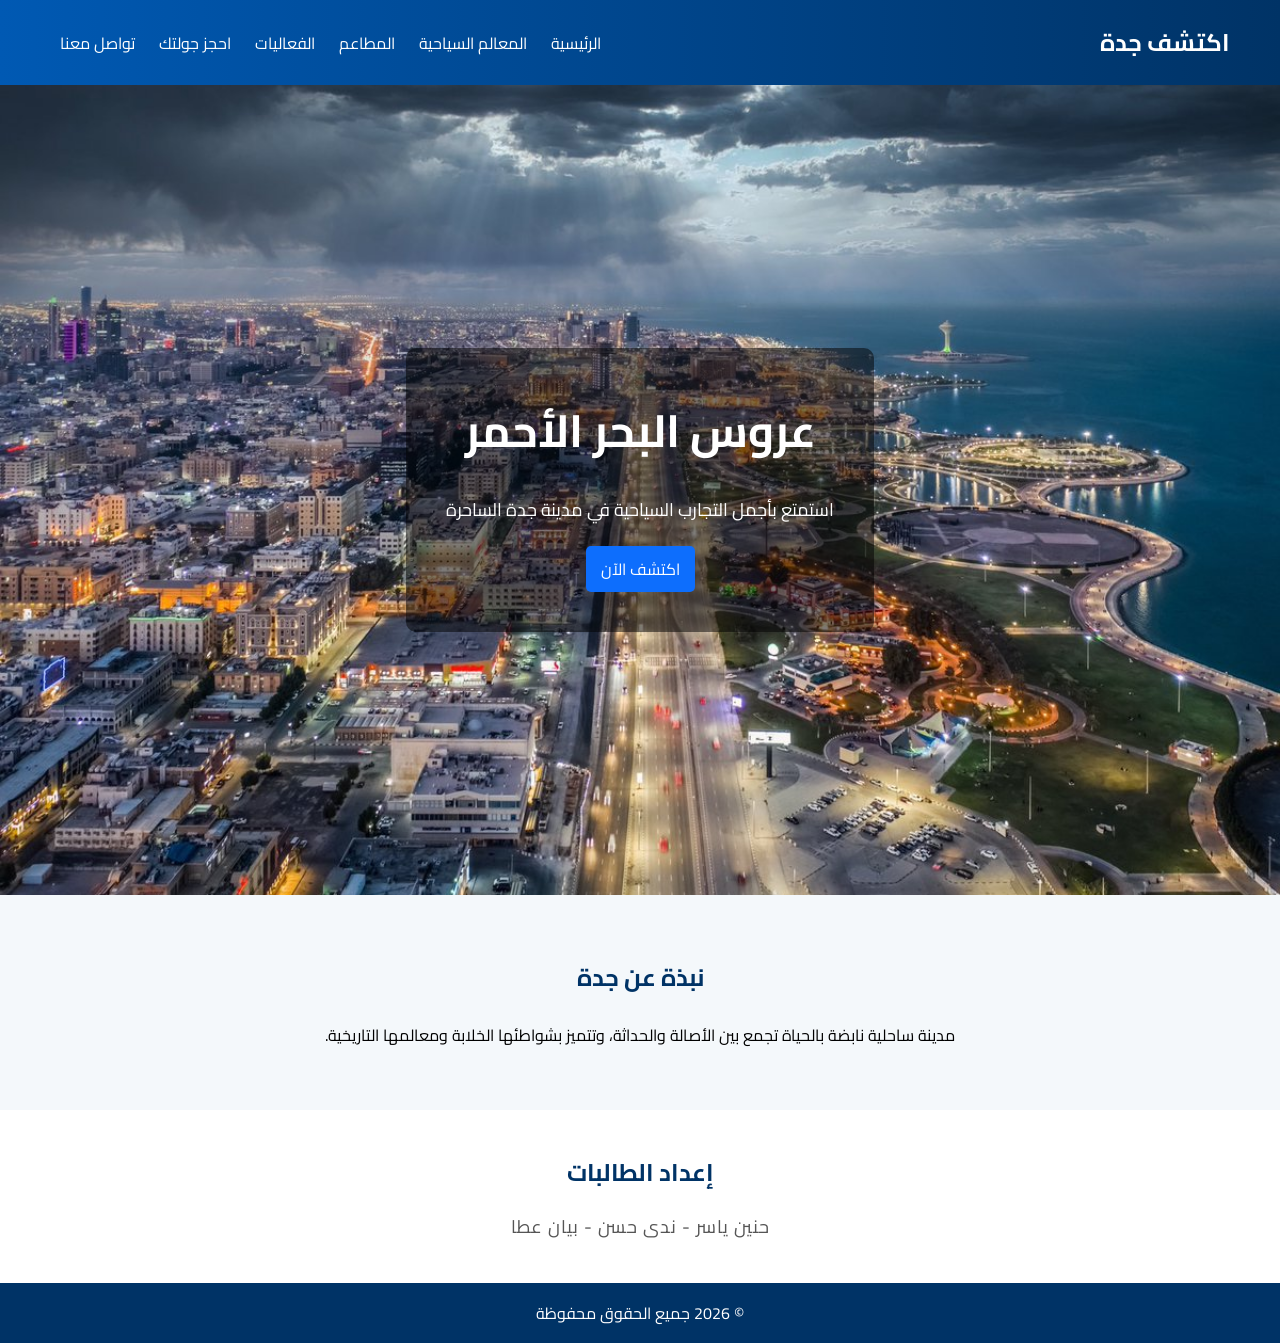
<file: index.html>
<!DOCTYPE html>
<html lang="ar">
<head>
    <meta charset="UTF-8">
    <title>اكتشف جدة</title>
    <link rel="stylesheet" href="style.css">
</head>
<body>

<header>
    <div class="logo">اكتشف جدة</div>
    <nav>
        <a href="index.html">الرئيسية</a>
        <a href="attractions.html">المعالم السياحية</a>
        <a href="restaurants.html">المطاعم</a>
        <a href="events.html">الفعاليات</a>
        <a href="book.html">احجز جولتك</a>
        <a href="contact.html">تواصل معنا</a>
    </nav>
</header>

<section class="hero">
    <div class="hero-content">
        <h1>عروس البحر الأحمر</h1>
        <p>استمتع بأجمل التجارب السياحية في مدينة جدة الساحرة</p>
        <a href="attractions.html" class="btn">اكتشف الآن</a>
    </div>
</section>

<section class="about">
    <h2>نبذة عن جدة</h2>
    <p>
        مدينة ساحلية نابضة بالحياة تجمع بين الأصالة والحداثة،
        وتتميز بشواطئها الخلابة ومعالمها التاريخية.
    </p>
</section>
<section class="team">
    <h2>إعداد الطالبات</h2>
    <p class="team-names">
        حنين ياسر - ندى حسن - بيان عطا
    </p>
</section>
<footer>
    <p>© 2026 جميع الحقوق محفوظة</p>
</footer>

</body>
</html>
</file>
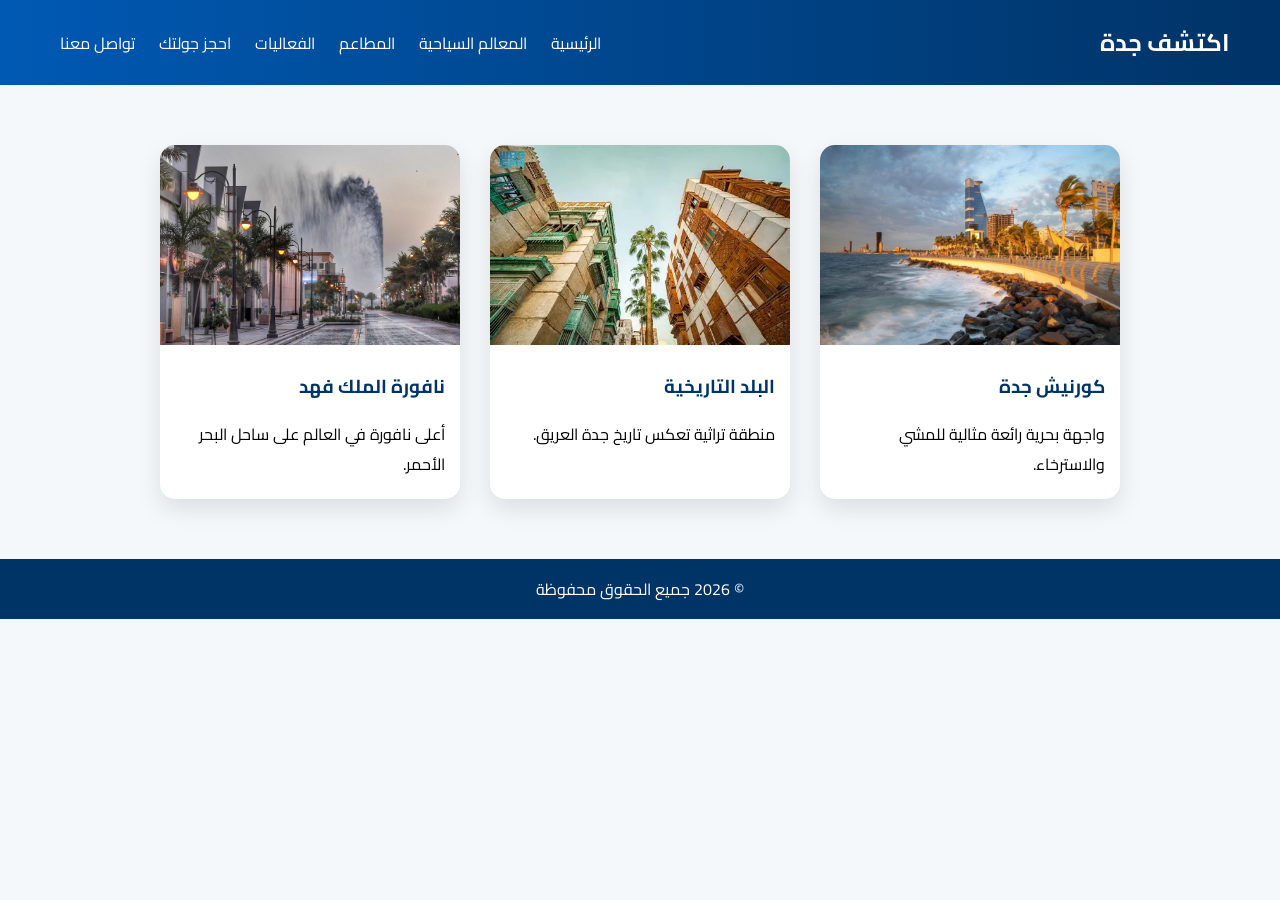
<file: attractions.html>
<!DOCTYPE html>
<html lang="ar">
<head>
    <meta charset="UTF-8">
    <title>المعالم السياحية</title>
    <link rel="stylesheet" href="style.css">
</head>
<body>

<header>
    <div class="logo">اكتشف جدة</div>
    <nav>
        <a href="index.html">الرئيسية</a>
        <a href="attractions.html">المعالم السياحية</a>
        <a href="restaurants.html">المطاعم</a>
        <a href="events.html">الفعاليات</a>
        <a href="book.html">احجز جولتك</a>
        <a href="contact.html">تواصل معنا</a>
    </nav>
</header>

<section class="cards-container">

    <div class="card">
        <img src="images/corniche.jpg" alt="كورنيش جدة">
        <h3>كورنيش جدة</h3>
        <p>واجهة بحرية رائعة مثالية للمشي والاسترخاء.</p>
    </div>

    <div class="card">
        <img src="images/albalad.jpg" alt="البلد">
        <h3>البلد التاريخية</h3>
        <p>منطقة تراثية تعكس تاريخ جدة العريق.</p>
    </div>

    <div class="card">
        <img src="images/fountain.jpg" alt="نافورة الملك فهد">
        <h3>نافورة الملك فهد</h3>
        <p>أعلى نافورة في العالم على ساحل البحر الأحمر.</p>
    </div>

</section>

<footer>
    <p>© 2026 جميع الحقوق محفوظة</p>
</footer>

</body>
</html>
</file>
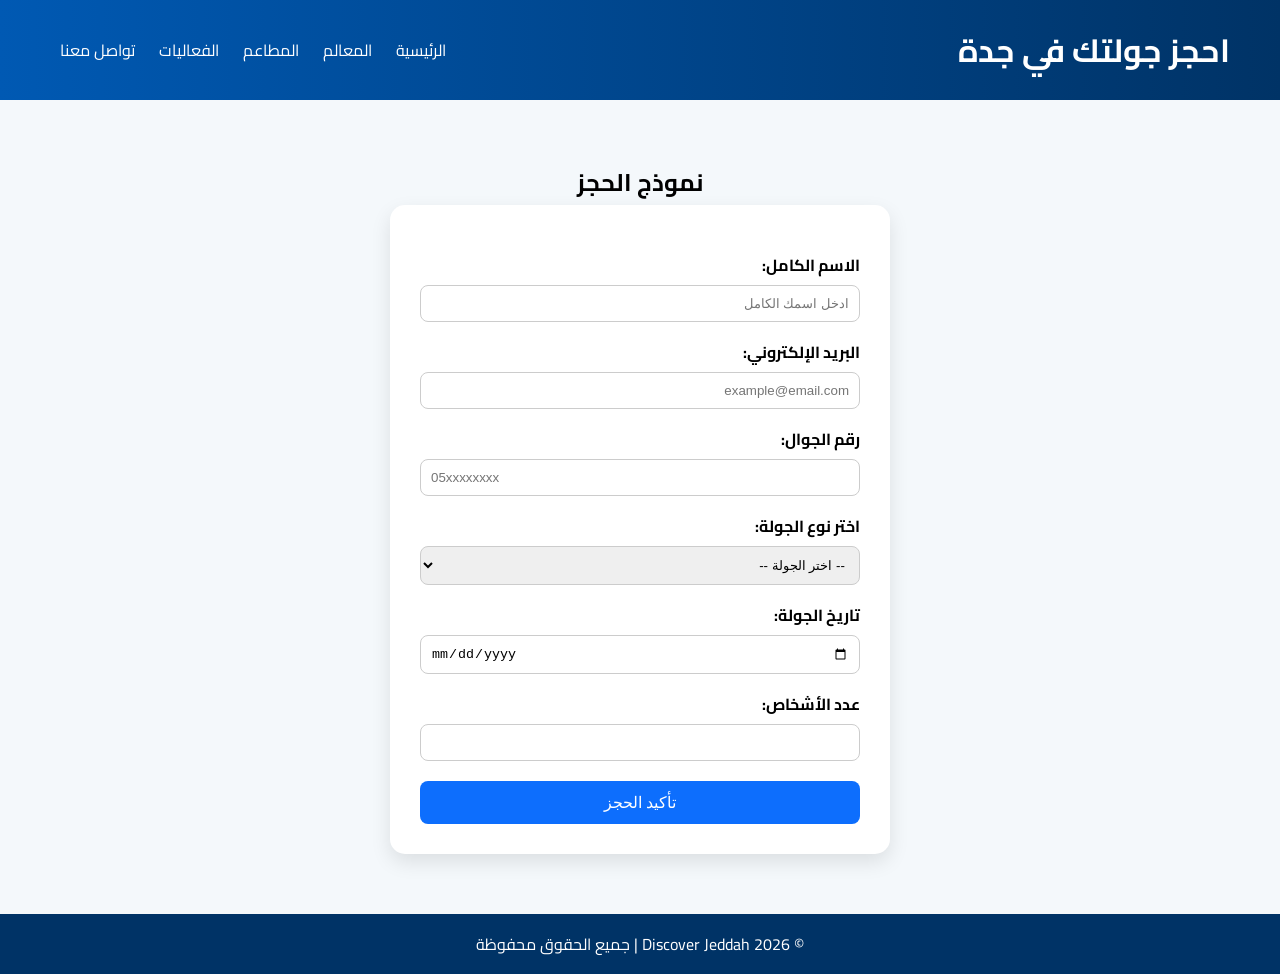
<file: book.html>
<!DOCTYPE html>
<html lang="ar">
<head>
    <meta charset="UTF-8">
    <title>احجز جولتك | Discover Jeddah</title>
    <link rel="stylesheet" href="style.css">
</head>
<body>

<header>
    <h1>احجز جولتك في جدة</h1>
    <nav>
        <a href="index.html">الرئيسية</a>
        <a href="attractions.html">المعالم</a>
        <a href="restaurants.html">المطاعم</a>
        <a href="events.html">الفعاليات</a>
        <a href="contact.html">تواصل معنا</a>
    </nav>
</header>

<section class="booking-section">
    <h2>نموذج الحجز</h2>
    <form class="booking-form">

        <label>الاسم الكامل:</label>
        <input type="text" placeholder="ادخل اسمك الكامل" required>

        <label>البريد الإلكتروني:</label>
        <input type="email" placeholder="example@email.com" required>

        <label>رقم الجوال:</label>
        <input type="tel" placeholder="05xxxxxxxx" required>

        <label>اختر نوع الجولة:</label>
        <select required>
            <option value="">-- اختر الجولة --</option>
            <option>جولة تاريخية</option>
            <option>جولة بحرية</option>
            <option>جولة مطاعم</option>
            <option>جولة فعاليات</option>
        </select>

        <label>تاريخ الجولة:</label>
        <input type="date" required>

        <label>عدد الأشخاص:</label>
        <input type="number" min="1" max="20" required>

        <button type="submit">تأكيد الحجز</button>

    </form>
</section>

<footer>
    <p>© 2026 Discover Jeddah | جميع الحقوق محفوظة</p>
</footer>

</body>
</html>
</file>
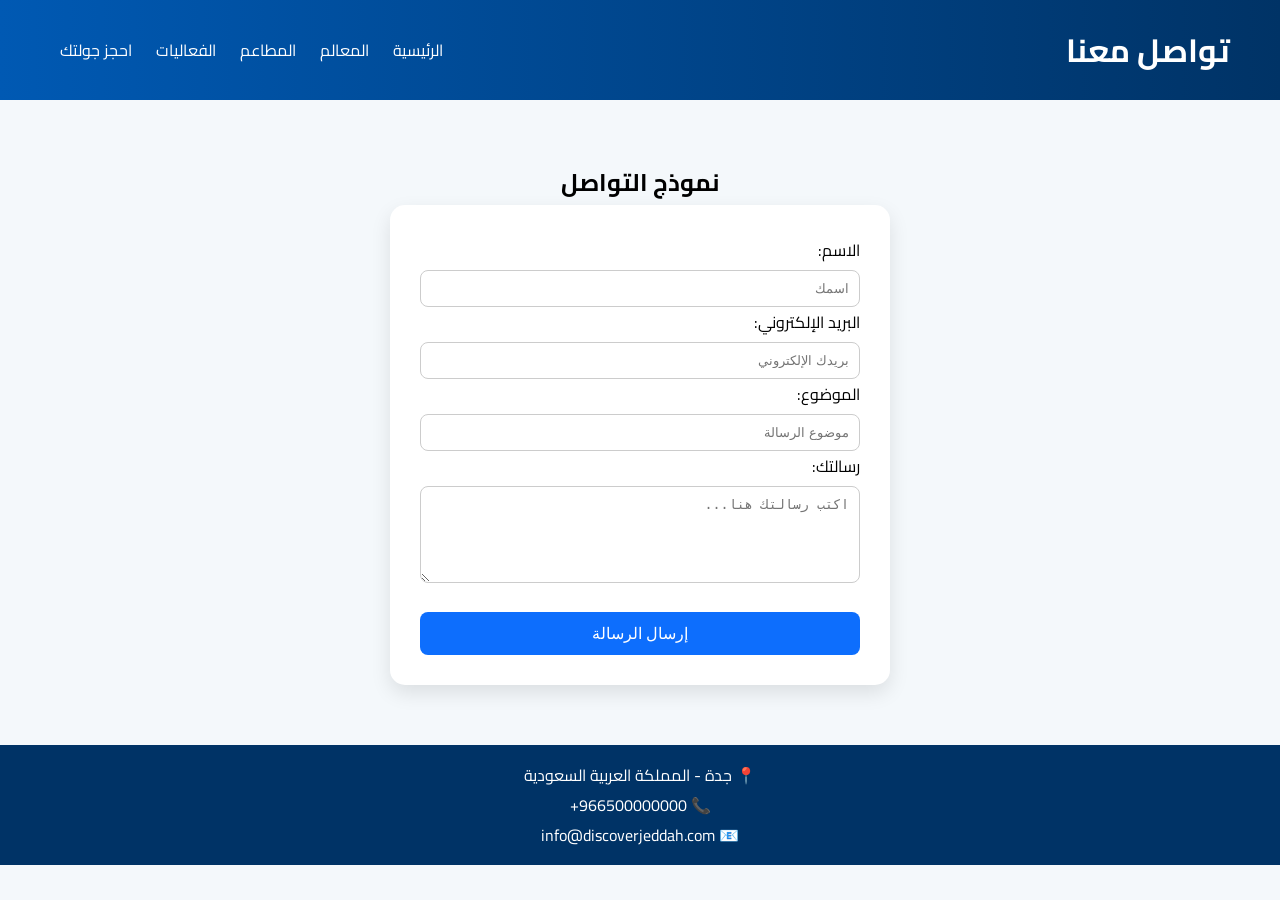
<file: contact.html>
<!DOCTYPE html>
<html lang="ar">
<head>
    <meta charset="UTF-8">
    <title>تواصل معنا | Discover Jeddah</title>
    <link rel="stylesheet" href="style.css">
</head>
<body>

<header>
    <h1>تواصل معنا</h1>
    <nav>
        <a href="index.html">الرئيسية</a>
        <a href="attractions.html">المعالم</a>
        <a href="restaurants.html">المطاعم</a>
        <a href="events.html">الفعاليات</a>
        <a href="book.html">احجز جولتك</a>
    </nav>
</header>

<section class="contact-section">
    <h2>نموذج التواصل</h2>
    <form class="contact-form">

        <label>الاسم:</label>
        <input type="text" placeholder="اسمك" required>

        <label>البريد الإلكتروني:</label>
        <input type="email" placeholder="بريدك الإلكتروني" required>

        <label>الموضوع:</label>
        <input type="text" placeholder="موضوع الرسالة">

        <label>رسالتك:</label>
        <textarea rows="5" placeholder="اكتب رسالتك هنا..." required></textarea>

        <button type="submit">إرسال الرسالة</button>

    </form>
</section>

<footer>
    <p>📍 جدة - المملكة العربية السعودية</p>
    <p>📞 966500000000+</p>
    <p>📧 info@discoverjeddah.com</p>
</footer>

</body>
</html>
</file>
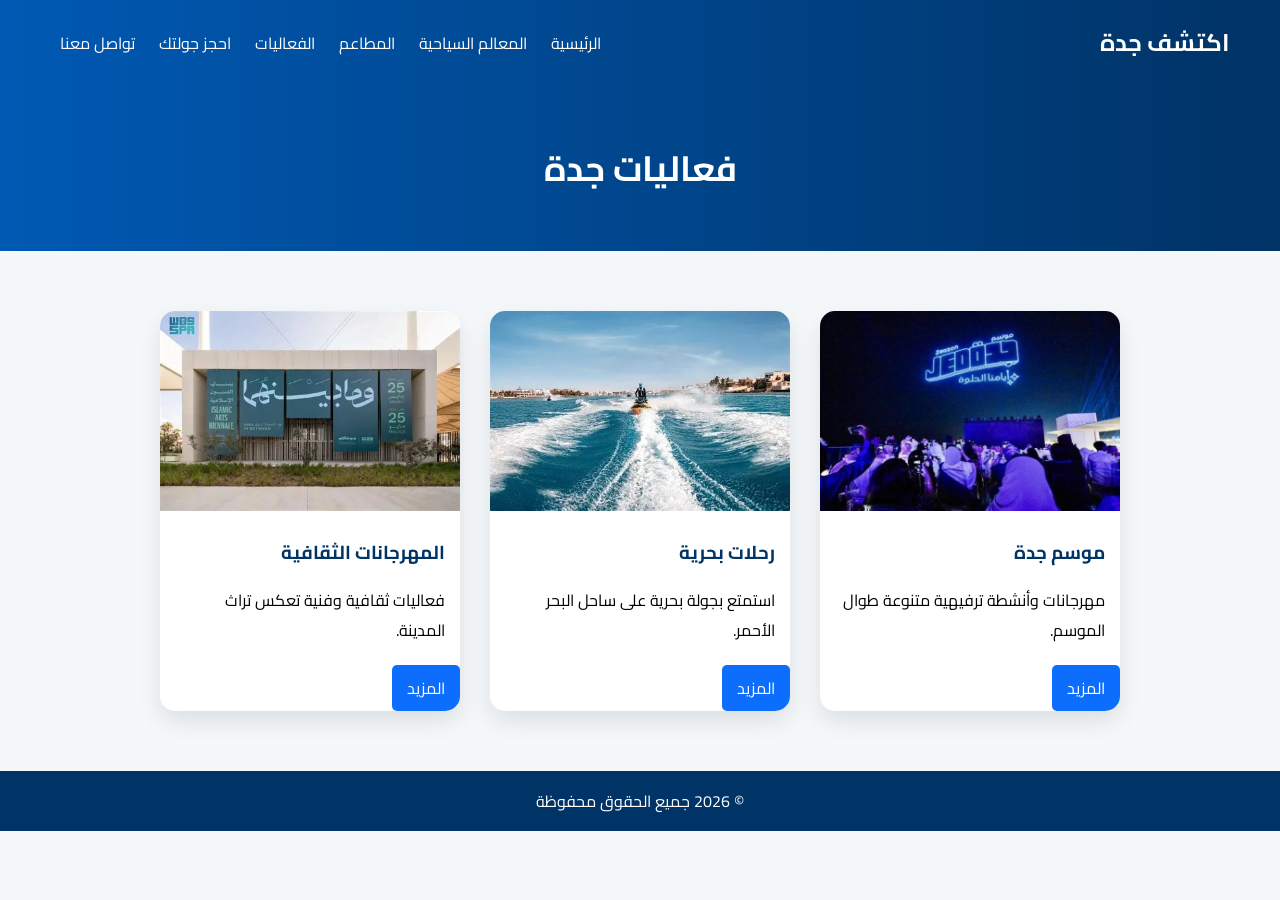
<file: events.html>
<!DOCTYPE html>
<html lang="ar">
<head>
    <meta charset="UTF-8">
    <title>الفعاليات - اكتشف جدة</title>
    <link rel="stylesheet" href="style.css">
</head>
<body>

<header>
    <div class="logo">اكتشف جدة</div>
    <nav>
        <a href="index.html">الرئيسية</a>
        <a href="attractions.html">المعالم السياحية</a>
        <a href="restaurants.html">المطاعم</a>
        <a href="events.html">الفعاليات</a>
        <a href="book.html">احجز جولتك</a>
        <a href="contact.html">تواصل معنا</a>
    </nav>
</header>

<section class="page-title">
    <h1>فعاليات جدة</h1>
</section>

<section class="cards-container">

    <div class="card">
        <img src="images/jeddah-season.jpg" alt="موسم جدة">
        <h3>موسم جدة</h3>
        <p>مهرجانات وأنشطة ترفيهية متنوعة طوال الموسم.</p>
        <a href="https://www.instagram.com/jed.calendar/?hl=ar" target="_blank" class="btn">
    المزيد
</a>
    </div>

    <div class="card">
        <img src="images/boat.jpg" alt="رحلات بحرية">
        <h3>رحلات بحرية</h3>
        <p>استمتع بجولة بحرية على ساحل البحر الأحمر.</p>
        <a href="https://www.google.com/aclk?sa=L&ai=DChsSEwjzguzR1v-SAxVJGgYAHR4qOYoYACICCAEQAxoCd3M&co=1&gclid=Cj0KCQiA5I_NBhDVARIsAOrqIsbF48I_t9qKGu9-r18HwNU1EV6uBznbmDRdKD3qKDQUZDMq8ZN5TO4aAlfVEALw_wcB&cid=[base64]&cce=1&sig=AOD64_28O7X2EcvOxCinbIQN4AYnDmf94w&q&adurl&ved=2ahUKEwjGjebR1v-SAxX4VKQEHSdiKRUQ0Qx6BAgMEAE" target="_blank" class="btn">
    المزيد
</a>
    </div>

    <div class="card">
        <img src="images/festival.jpg" alt="مهرجانات">
        <h3>المهرجانات الثقافية</h3>
        <p>فعاليات ثقافية وفنية تعكس تراث المدينة.</p>
       <a href="https://www.moc.gov.sa/ar/Modules/Pages/Cultural-Calendar" target="_blank" class="btn">
    المزيد
</a>
    </div>

</section>

<footer>
    <p>© 2026 جميع الحقوق محفوظة</p>
</footer>

</body>
</html>
</file>
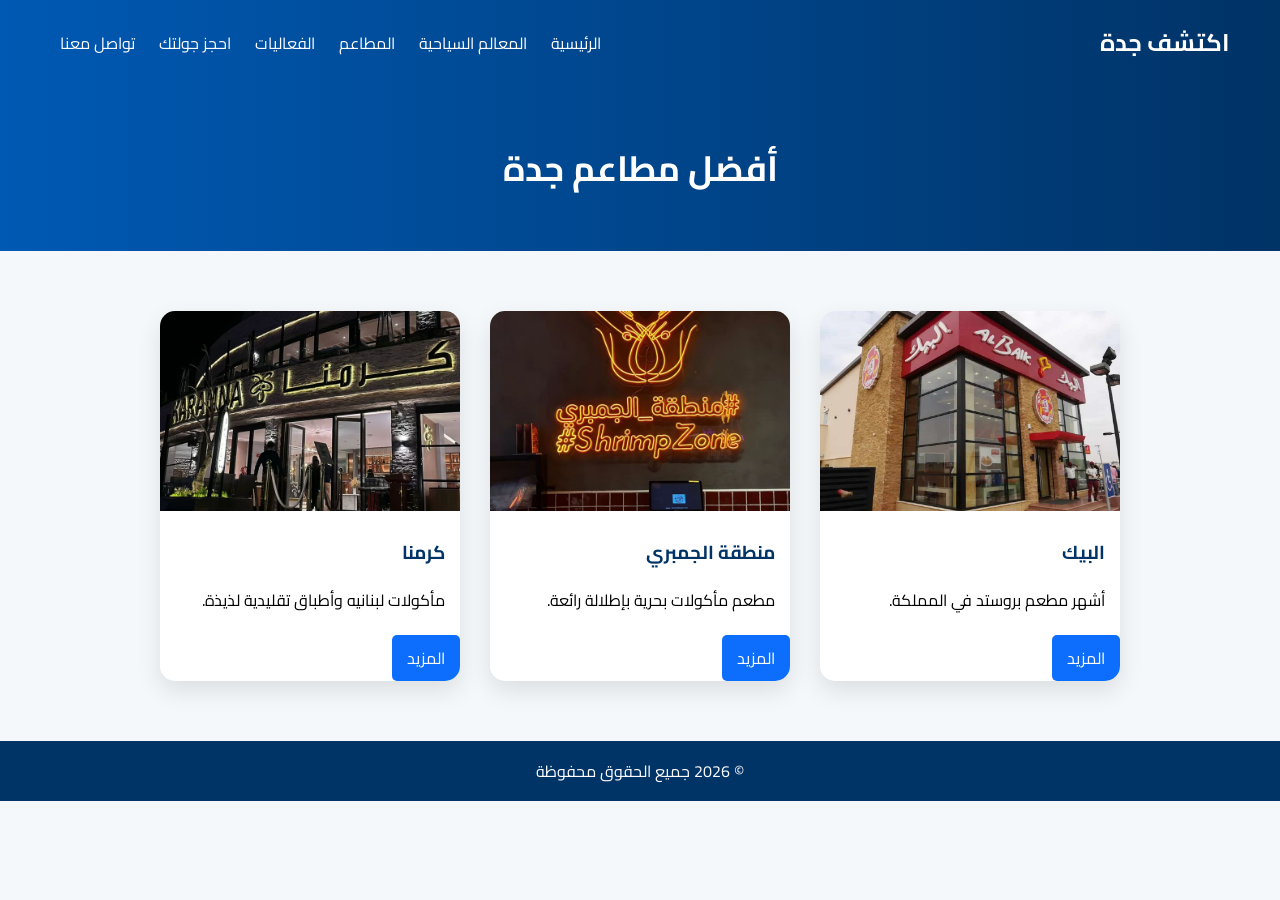
<file: restaurants.html>
<!DOCTYPE html>
<html lang="ar">
<head>
    <meta charset="UTF-8">
    <title>المطاعم - اكتشف جدة</title>
    <link rel="stylesheet" href="style.css">
</head>
<body>

<header>
    <div class="logo">اكتشف جدة</div>
    <nav>
        <a href="index.html">الرئيسية</a>
        <a href="attractions.html">المعالم السياحية</a>
        <a href="restaurants.html">المطاعم</a>
        <a href="events.html">الفعاليات</a>
        <a href="book.html">احجز جولتك</a>
        <a href="contact.html">تواصل معنا</a>
    </nav>
</header>

<section class="page-title">
    <h1>أفضل مطاعم جدة</h1>
</section>

<section class="cards-container">

    <div class="card">
        <img src="images/albaik.jpg" alt="البيك">
        <h3>البيك</h3>
        <p>أشهر مطعم بروستد في المملكة.</p>
        <a href="https://www.albaik.com/" target="_blank" class="btn">
    المزيد
</a>
    </div>

    <div class="card">
        <img src="images/Shrimp zone.jpg" alt="منطقه الجمبري">
        <h3>منطقة الجمبري</h3>
        <p>مطعم مأكولات بحرية بإطلالة رائعة.</p>
        <a href="https://www.instagram.com/shrimp.zone/?hl=ar" target="_blank" class="btn">
    المزيد
</a>
    </div>

    <div class="card">
        <img src="images/Karamna.jpg" alt="كرمنا">
        <h3>كرمنا</h3>
        <p>مأكولات لبنانيه وأطباق تقليدية لذيذة.</p>
        <a href="https://www.instagram.com/karamna_ksa/?hl=ar" target="_blank" class="btn">
    المزيد
</a>
    </div>

</section>

<footer>
    <p>© 2026 جميع الحقوق محفوظة</p>
</footer>

</body>
</html>
</file>
<file: style.css>
/* ===================================
   الخط والإعدادات العامة
=================================== */
@import url('https://fonts.googleapis.com/css2?family=Cairo:wght@400;700&display=swap');

* {
    margin: 0;
    padding: 0;
    box-sizing: border-box;
}

body {
    font-family: 'Cairo', sans-serif;
    direction: rtl;
    background-color: #f4f8fb;
}


/* ===================================
   الهيدر والتنقل (جميع الصفحات)
=================================== */
header {
    background: linear-gradient(to left, #003366, #0059b3);
    color: white;
    padding: 20px 50px;
    display: flex;
    justify-content: space-between;
    align-items: center;
}

.logo {
    font-size: 24px;
    font-weight: bold;
}

nav a {
    color: white;
    margin: 0 10px;
    text-decoration: none;
    transition: 0.3s;
}

nav a:hover {
    color: #ffd700;
}


/* ===================================
   الصفحة الرئيسية
=================================== */

/* صورة الغلاف */
.hero {
    height: 90vh;
    background: url("images/jeddah.jpg") center/cover no-repeat;
    display: flex;
    justify-content: center;
    align-items: center;
    text-align: center;
    color: white;
}

.hero-content {
    background: rgba(0,0,0,0.5);
    padding: 40px;
    border-radius: 10px;
    animation: fadeIn 2s ease-in-out;
}

.hero h1 {
    font-size: 45px;
    margin-bottom: 20px;
}

.hero p {
    margin-bottom: 20px;
    font-size: 18px;
}

/* قسم من نحن */
.about {
    padding: 60px;
    text-align: center;
}

.about h2 {
    margin-bottom: 20px;
    color: #003366;
}

/* ===================================
   قسم أسماء الطالبات
=================================== */
.team {
    text-align: center;
    padding: 40px 20px;
    background-color: #ffffff;
}

.team h2 {
    color: #003366;
    margin-bottom: 15px;
}

.team-names {
    font-size: 18px;
    color: #555;
    letter-spacing: 1px;
}

/* ===================================
   بطاقات المطاعم والفعاليات
=================================== */
.cards-container {
    display: flex;
    justify-content: center;
    gap: 30px;
    padding: 60px;
    flex-wrap: wrap;
}

.card {
    background: white;
    width: 300px;
    border-radius: 15px;
    overflow: hidden;
    box-shadow: 0 10px 25px rgba(0,0,0,0.1);
    transition: 0.4s;
}

.card:hover {
    transform: translateY(-10px);
}

.card img {
    width: 100%;
    height: 200px;
    object-fit: cover;
}

.card h3 {
    margin: 15px;
    color: #003366;
}

.card p {
    margin: 0 15px 20px;
}


/* ===================================
   زر عام (يستخدم في كل الصفحات)
=================================== */
.btn {
    display: inline-block;
    background-color: #0d6efd;
    color: white;
    padding: 8px 15px;
    border-radius: 5px;
    text-decoration: none;
    transition: 0.3s;
}

.btn:hover {
    background-color: #084298;
}


/* ===================================
   صفحة عنوان داخلي (مثل احجز جولتك)
=================================== */
.page-title {
    text-align: center;
    padding: 50px;
    background: linear-gradient(to left, #003366, #0059b3);
    color: white;
}

.page-title h1 {
    font-size: 35px;
}


/* ===================================
   صفحة الحجز
=================================== */
.booking-section {
    padding: 60px 20px;
    text-align: center;
}

.booking-form {
    max-width: 500px;
    margin: auto;
    background: white;
    padding: 30px;
    border-radius: 15px;
    box-shadow: 0 8px 20px rgba(0,0,0,0.1);
    text-align: right;
}

.booking-form label {
    display: block;
    margin-top: 15px;
    font-weight: bold;
}

.booking-form input,
.booking-form select,
.booking-form textarea {
    width: 100%;
    padding: 10px;
    margin-top: 5px;
    border-radius: 8px;
    border: 1px solid #ccc;
}

.booking-form button {
    margin-top: 20px;
    width: 100%;
    padding: 12px;
    background: #0d6efd;
    color: white;
    border: none;
    border-radius: 8px;
    font-size: 16px;
    cursor: pointer;
    transition: 0.3s;
}

.booking-form button:hover {
    background: #084298;
}


/* ===================================
   صفحة تواصل معنا
=================================== */
.contact-section {
    padding: 60px 20px;
    text-align: center;
}

.contact-form {
    max-width: 500px;
    margin: auto;
    background: white;
    padding: 30px;
    border-radius: 15px;
    box-shadow: 0 8px 20px rgba(0,0,0,0.1);
    text-align: right;
}
contact-form label {
    display: block;
    margin-top: 15px;
    font-weight: bold;
}

.contact-form input,
.contact-form textarea {
    width: 100%;
    padding: 10px;
    margin-top: 5px;
    border-radius: 8px;
    border: 1px solid #ccc;
}

.contact-form button {
    margin-top: 20px;
    width: 100%;
    padding: 12px;
    background: #0d6efd;
    color: white;
    border: none;
    border-radius: 8px;
    font-size: 16px;
    cursor: pointer;
    transition: 0.3s;
}

.contact-form button:hover {
    background: #084298;
}


/* ===================================
   الفوتر
=================================== */
footer {
    background: #003366;
    color: white;
    text-align: center;
    padding: 15px;
}


/* ===================================
   أنيميشن
=================================== */
@keyframes fadeIn {
    from {opacity: 0;}
    to {opacity: 1;}
}
</file>
